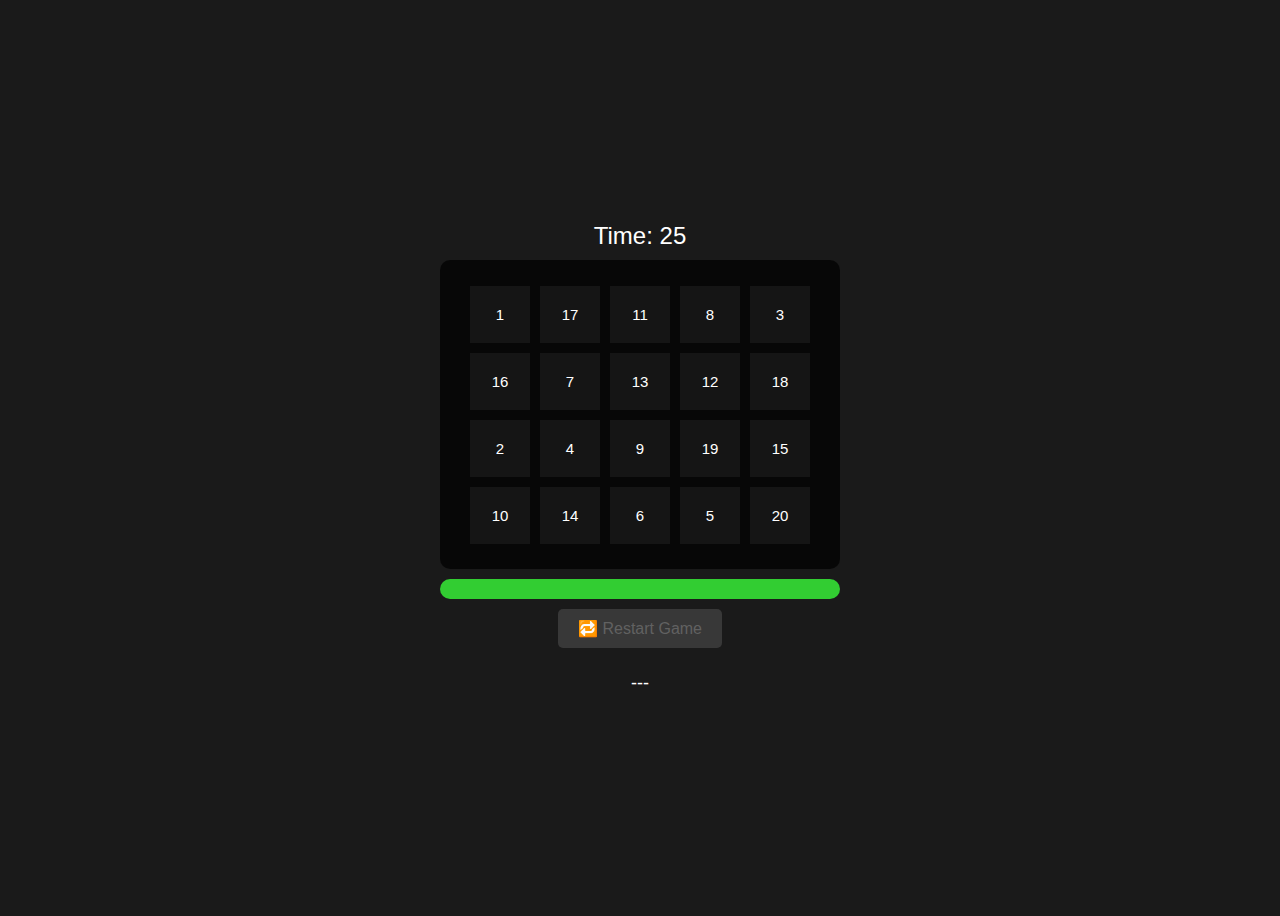
<file: index.html>
<!DOCTYPE html>
<html lang="en">
<head>
  <meta charset="UTF-8">
  <title>Number Grid Minigame</title>
  <link rel="stylesheet" href="style.css">
</head>
<body>
  <div id="game-container">
    <div id="timer">Time: 23</div>
    <div id="grid" class="grid"></div>
    <div id="progress-container">
      <div id="progress-bar"></div>
    </div>
    <button id="restart">🔁 Restart Game</button>
    <div id="message"></div>
  </div>
  <script src="script.js"></script>
</body>
</html>
</file>
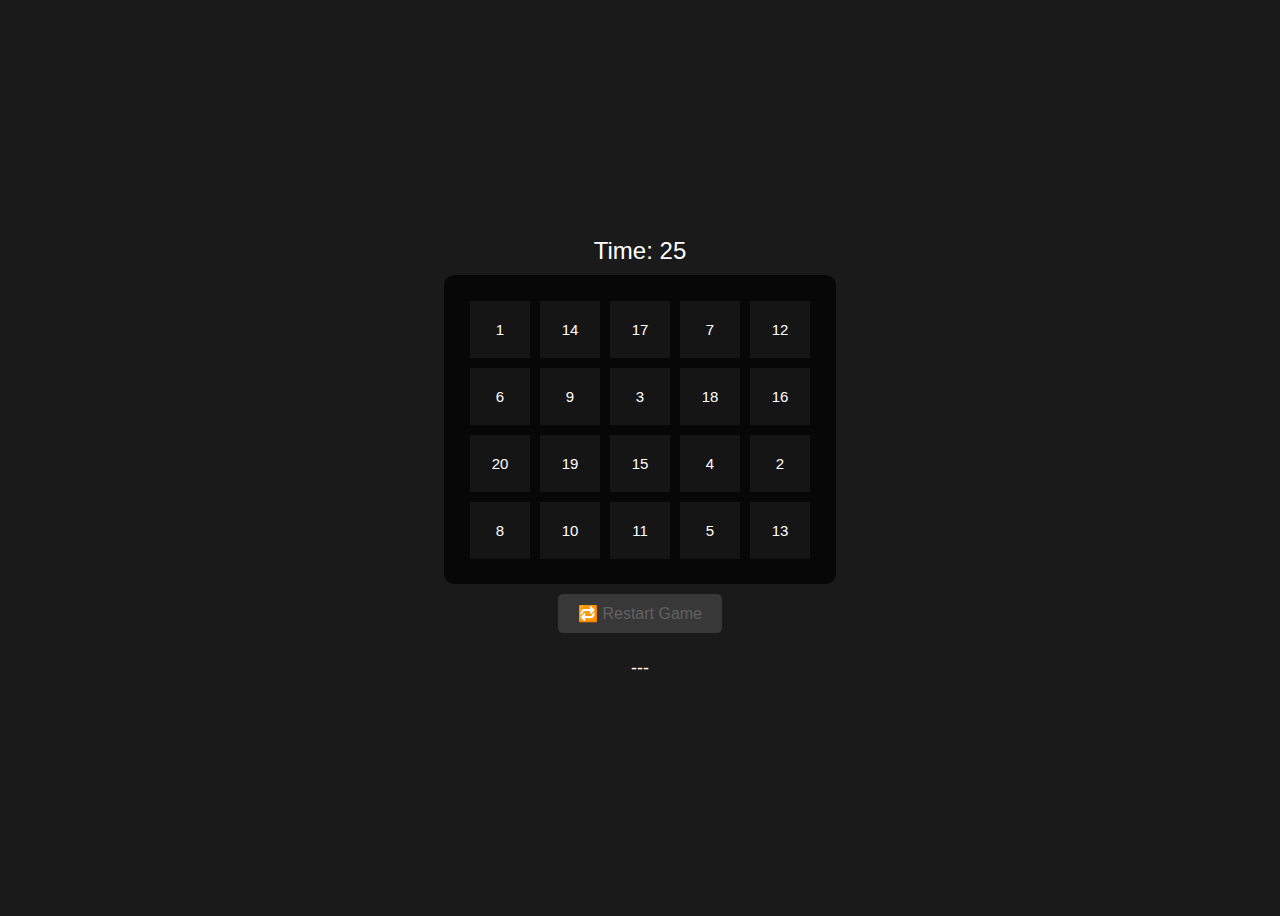
<file: ui.html>
<!DOCTYPE html>
<html lang="en">
<head>
  <meta charset="UTF-8">
  <title>Number Grid Minigame</title>
  <link rel="stylesheet" href="style.css">
</head>
<body>
  <div id="game-container">
    <div id="timer">Time: 23</div>
    <div id="grid" class="grid"></div>
    <button id="restart">🔁 Restart Game</button>
    <div id="message"></div>
  </div>
  <script src="script.js"></script>
</body>
</html>
</file>
<file: style.css>
body {
  font-family: Arial, sans-serif;
  background: #1a1a1a;
  color: white;
  display: flex;
  justify-content: center;
  align-items: center;
  height: 100vh;
  background-image: url('https://r2.fivemanage.com/3OJ3vdwgKeR1XVN7nKo46/asdasdasdasdasdad.webp');
  background-repeat: no-repeat;
  background-size: cover;
}

#game-container {
  text-align: center;

}

#timer {
  font-size: 24px;
  margin-bottom: 10px;
}

.grid {
  display: grid;
  grid-template-columns: repeat(5, 60px);
  grid-gap: 10px;
  justify-content: center;
  margin-bottom: 10px;
  background-color: rgba(0,0,0,0.7);
  padding: 2vw;
  border-radius: 10px;
}

.cell {
  background: #151515;
  padding: 20px;
  font-size: 15px;
  cursor: pointer;
  user-select: none;
  transition: background 0.3s;
}

.cell:hover {
  outline: 1px solid #444;
}

.cell.used {
  color: #646464;
  pointer-events: none;
}

#message {
  margin-top: 15px;
  font-size: 18px;
}

#restart {
  background: #383838;
  color: rgb(97, 97, 97);
  border: none;
  padding: 10px 20px;
  font-size: 16px;
  cursor: pointer;
  margin-bottom: 10px;
  border-radius: 5px;
}

#restart:hover {
  background: #ffffff;
}

#progress-container {
  width: 400px;
  height: 20px;
  background: #444;
  border-radius: 10px;
  overflow: hidden;
  margin: 10px auto;
}

#progress-bar {
  height: 100%;
  width: 100%;
  background-color: limegreen;
  transition: width 1.0s linear;
}
</file>
